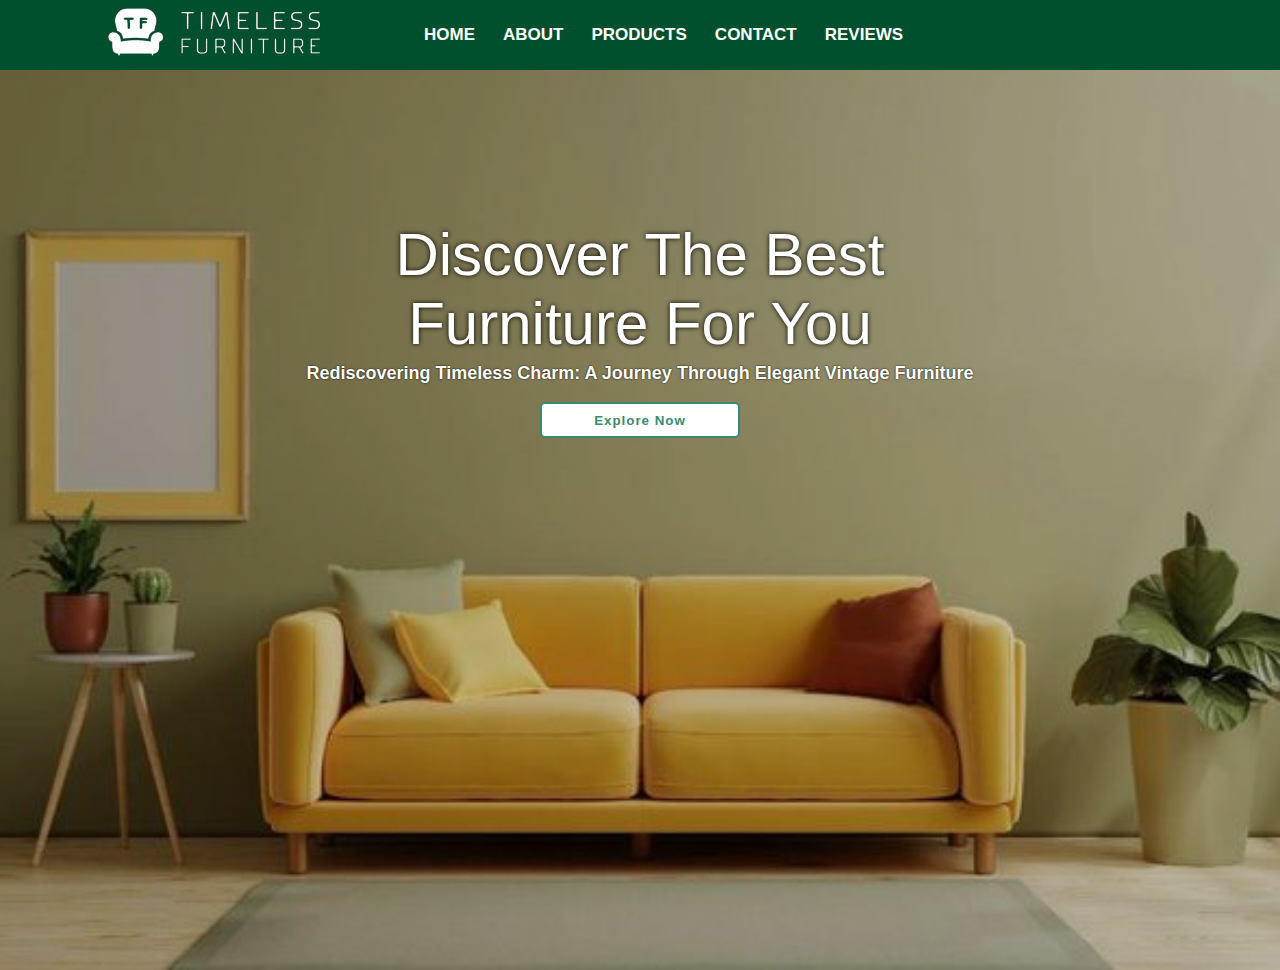
<file: index.html>
<!DOCTYPE html>
<html lang="en">
<head>
    <meta charset="UTF-8">
    <meta http-equiv="X-UA-Compatible" content="IE=edge">
    <meta name="viewport" content="width=device-width, initial-scale=1.0">
    <title>Timeless Furniture</title>

    <!-- Style Css Link -->
    <link rel="stylesheet" href="style.css">
    <!-- Style Css Link -->

    <!-- Font Awesome Cdn -->
    <link rel="stylesheet" href="https://cdnjs.cloudflare.com/ajax/libs/font-awesome/6.4.0/css/all.min.css">
    <!-- Font Awesome Cdn -->

</head>
<body>

    <!-- Header Start -->
    <div class="header">
        <nav>
            <input type="checkbox" id="show-search">
            <input type="checkbox" id="show-menu">
            <label for="show-menu" class="menu-icon"><i class="fas fa-bars"></i></label>
            <div class="content">
                <a href="index.html" class="logo"><img src="./images/ggg-.png" alt=""></a>

                <ul class="links">

                    <li><a href="index.html">HOME</a></li>
                    <li><a href="about.html">ABOUT</a></li>
                    <li><a href="products.html">PRODUCTS</a></li>
                    <li><a href="contact.html">CONTACT</a></li>
                     <li><a href="reviews.html">REVIEWS</a></li>
                </ul>
            </div>
            

        </nav>
    </div>
    <!-- Header End -->
    <!-- Home Section Start -->

    <div class="home">
        <div class="main-text">
            <h1>Discover The Best <br>Furniture For You</h1>
            <p>Rediscovering Timeless Charm: A Journey Through Elegant Vintage Furniture</p>
            <a href="products.html"><button id="btn">Explore Now</button></a>
        </div>
    </div>
    <!-- Home Section End -->



</body>
</html>
</file>
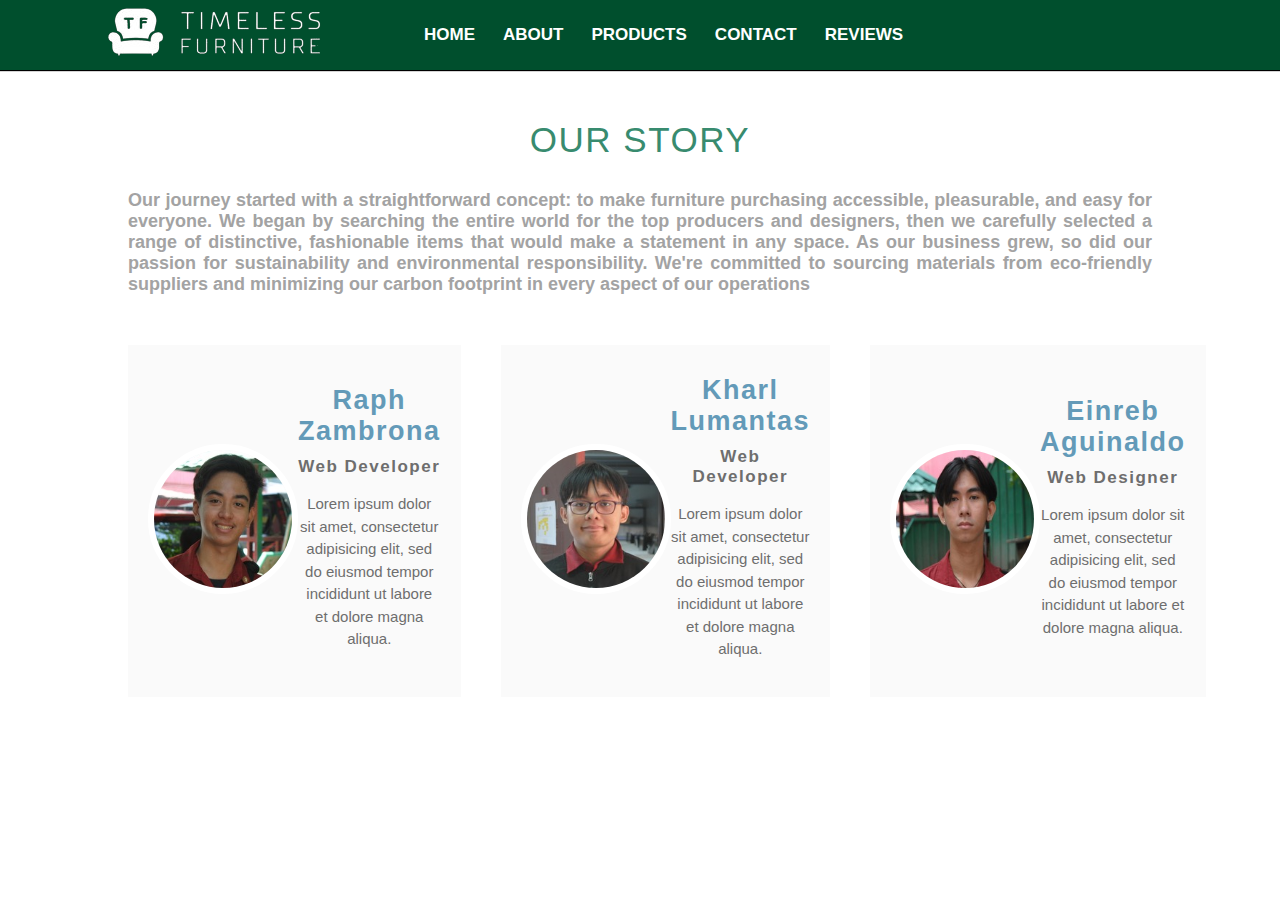
<file: about.html>
<!DOCTYPE html>
<html lang="en">
<head>
    <meta charset="UTF-8">
    <meta http-equiv="X-UA-Compatible" content="IE=edge">
    <meta name="viewport" content="width=device-width, initial-scale=1.0">
    <title>Timeless Furniture</title>

    <!-- Style Css Link -->
    <link rel="stylesheet" href="style.css">
    <!-- Style Css Link -->

    <!-- Font Awesome Cdn -->
    <link rel="stylesheet" href="https://cdnjs.cloudflare.com/ajax/libs/font-awesome/6.4.0/css/all.min.css">
    <!-- Font Awesome Cdn -->

</head>
<body>

  <!-- Header Start -->
    <div class="header">
        <nav>
            <input type="checkbox" id="show-search">
            <input type="checkbox" id="show-menu">
            <label for="show-menu" class="menu-icon"><i class="fas fa-bars"></i></label>
            <div class="content">
                <a href="index.html" class="logo"><img src="./images/ggg-.png" alt=""></a>

                <ul class="links">
                    <li><a href="index.html">HOME</a></li>
                    <li><a href="about.html">ABOUT</a></li>
                    <li><a href="products.html">PRODUCTS</a></li>
                    <li><a href="contact.html">CONTACT</a></li>
                     <li><a href="reviews.html">REVIEWS</a></li>
                </ul>
            </div>
           

        </nav>
    </div>
    <!-- Header End -->


    <!-- About Section Start -->   
<div class="team-section">
    <div class="container">
        <div class="row">
            <div class="title">
                <h1>Our Story</h1>
                <p>Our journey started with a straightforward concept: to make furniture purchasing accessible, pleasurable, and easy for everyone. We began by searching the entire world for the top producers and designers, then we carefully selected a range of distinctive, fashionable items that would make a statement in any space. As our business grew, so did our passion for sustainability and environmental responsibility. We're committed to sourcing materials from eco-friendly suppliers and minimizing our carbon footprint in every aspect of our operations</p>
            </div>
        </div>
        <div class="team-card">
            <div class="card">
                <div class="image-section">
                <img src="images/DSC_3.jpg">
        </div>
        <div class="content">
            <h3>Raph Zambrona</h3>
            <h4>Web Developer</h4>
            <p>Lorem ipsum dolor sit amet, consectetur adipisicing elit, sed do eiusmod tempor incididunt ut labore et dolore magna aliqua.</p>
        </div>
        </div>
        <div class="card">
            <div class="image-section">
                <img src="images/DSC_2.jpg">
            </div>
            <div class="content">
                <h3>Kharl Lumantas</h3>
                <h4>Web Developer</h4>
                <p>Lorem ipsum dolor sit amet, consectetur adipisicing elit, sed do eiusmod tempor incididunt ut labore et dolore magna aliqua.</p>
            </div>
            </div>
            <div class="card">
                <div class="image-section">
                    <img src="images/DSC_1.jpg">
                </div>
                <div class="content">
                <h3>Einreb Aguinaldo</h3>
                <h4>Web Designer</h4>
                <p>Lorem ipsum dolor sit amet, consectetur adipisicing elit, sed do eiusmod tempor incididunt ut labore et dolore magna aliqua.</p>
            </div>
        </div>
    </div>
</div>
    <!-- About Section End -->    



</body>
</html>
</file>
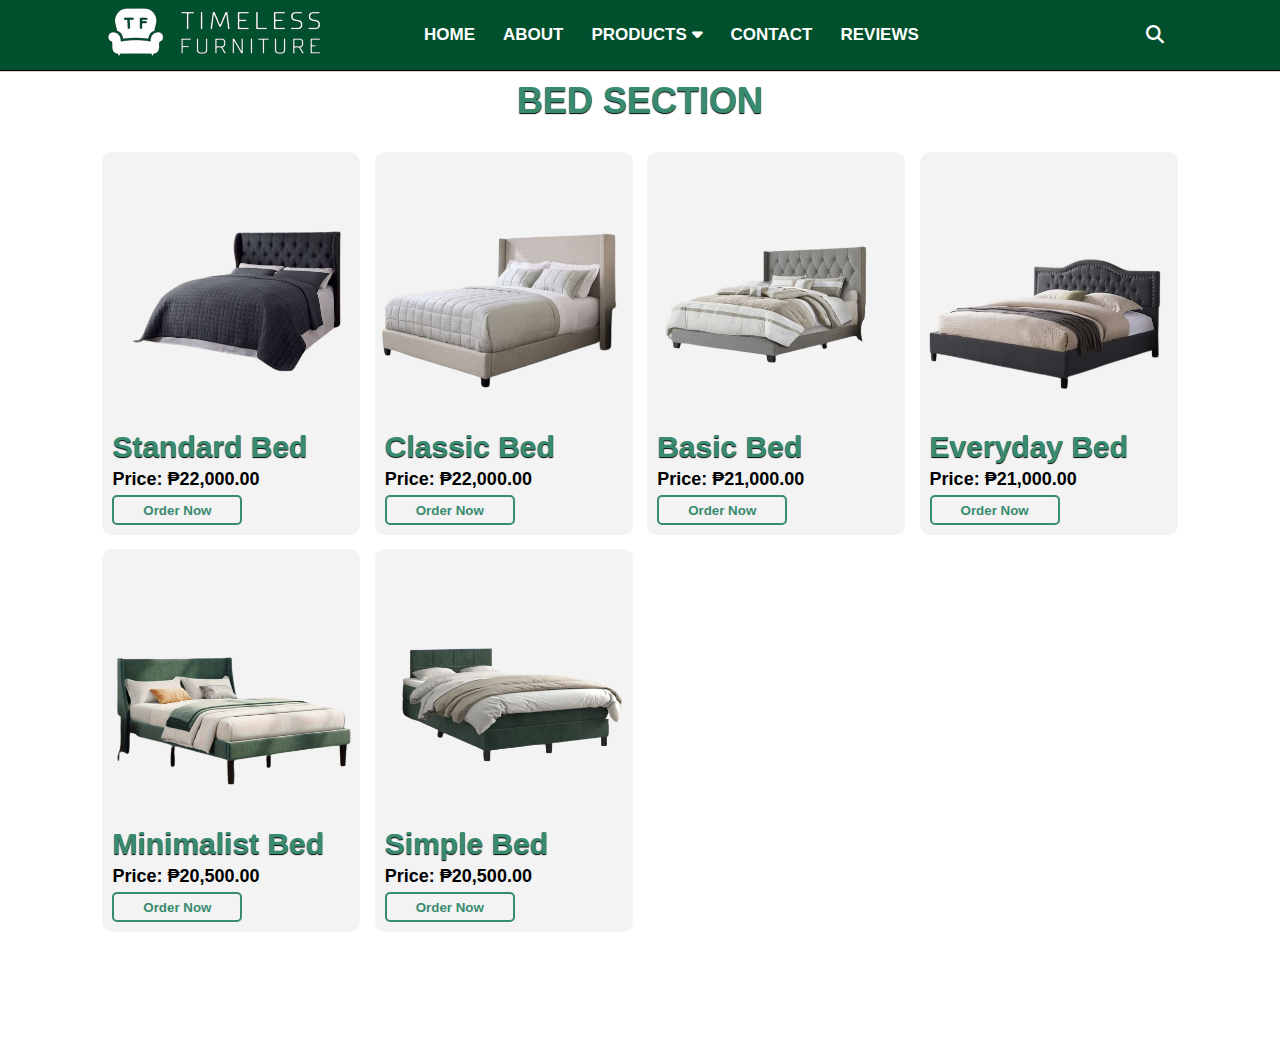
<file: bed.html>
<!DOCTYPE html>
<html lang="en">
<head>
    <meta charset="UTF-8">
    <meta http-equiv="X-UA-Compatible" content="IE=edge">
    <meta name="viewport" content="width=device-width, initial-scale=1.0">
    <title>Timeless Furniture</title>

    <!-- Style Css Link -->
    <link rel="stylesheet" href="style.css">
    <!-- Style Css Link -->

    <!-- Font Awesome Cdn -->
    <link rel="stylesheet" href="https://cdnjs.cloudflare.com/ajax/libs/font-awesome/6.4.0/css/all.min.css">

</head>
<body>


    <!-- Header Start -->
    <div class="header">
        <nav>
            <input type="checkbox" id="show-search">
            <input type="checkbox" id="show-menu">
            <label for="show-menu" class="menu-icon"><i class="fas fa-bars"></i></label>
            <div class="content">
                <a href="index.html" class="logo"><img src="./images/ggg-.png" alt=""></a>

                <ul class="links">
                    <li><a href="index.html">HOME</a></li>
                    <li><a href="about.html">ABOUT</a></li>
                    <li><a href="products.html">PRODUCTS <i class="fas fa-caret-down"></i></a>


                        <div class="dropdown_menu">
                            <ul class="dropdown">
                                 <li><a href="chair.html">Chair</a></li>
                                 <li><a href="bed.html">Bed</a></li>
                                  <li><a href="table.html">Table</a></li>
                                   <li><a href="sofa.html">Sofa</a></li>
                            </ul>
                        </div>    
                    </li>

                    <li><a href="contact.html">CONTACT</a></li>
                    <li><a href="reviews.html">REVIEWS</a></li>
                </ul>
            </div>
            <label for="show-search" class="search-icon"><i class="fas fa-search"></i></label>
            <form action="#" class="search-box">
                <input type="text" placeholder="Search" required>
                <button type="submit" class="go-icon"><i class="fas fa-long-arrow-alt-right"></i></button>
            </form>

        </nav>
    </div>
 
    <!-- Header End -->


    <!-- Product Section Start -->
    <section class="product" id="product">
        <div class="main-txt">
            <h3>BED SECTION</h3>
        </div>
        <div class="card-content">
            <div class="row">
                <img src="./images/bed1.png" alt="">
                <div class="card-body">
                    <h3> Standard Bed </h3>
                    <h5>Price: ₱22,000.00 </h5>
                    <button>Order Now</button>
                </div>
            </div>
            <div class="row">
                <img src="./images/bed2.png" alt="">
                <div class="card-body">
                    <h3> Classic Bed </h3>
                    <h5>Price: ₱22,000.00 </h5>
                    <button>Order Now</button>
                </div>
            </div>
            <div class="row">
                <img src="./images/bed3.png" alt="">
                <div class="card-body">
                    <h3> Basic Bed </h3>
                    <h5>Price: ₱21,000.00</h5>
                    <button>Order Now</button>
                </div>
            </div>
            <div class="row">
                <img src="./images/bed4.png" alt="">
                <div class="card-body">
                    <h3> Everyday Bed </h3>
                    <h5>Price: ₱21,000.00  </h5>
                    <button>Order Now</button>
                </div>
            </div>
            <div class="row">
                <img src="./images/bed5.jpg" alt="">
                <div class="card-body">
                    <h3> Minimalist Bed </h3>
                    <h5>Price: ₱20,500.00  </h5>
                    <button>Order Now</button>
                </div>
            </div>
            <div class="row">
                <img src="./images/bed6.png" alt="">
                <div class="card-body">
                    <h3> Simple Bed </h3>
                    <h5>Price: ₱20,500.00  </h5>
                    <button>Order Now</button>
                </div>
            </div>

        </div>

       

    </section>
    <!-- Product Section End -->


</body>
</html>
</file>
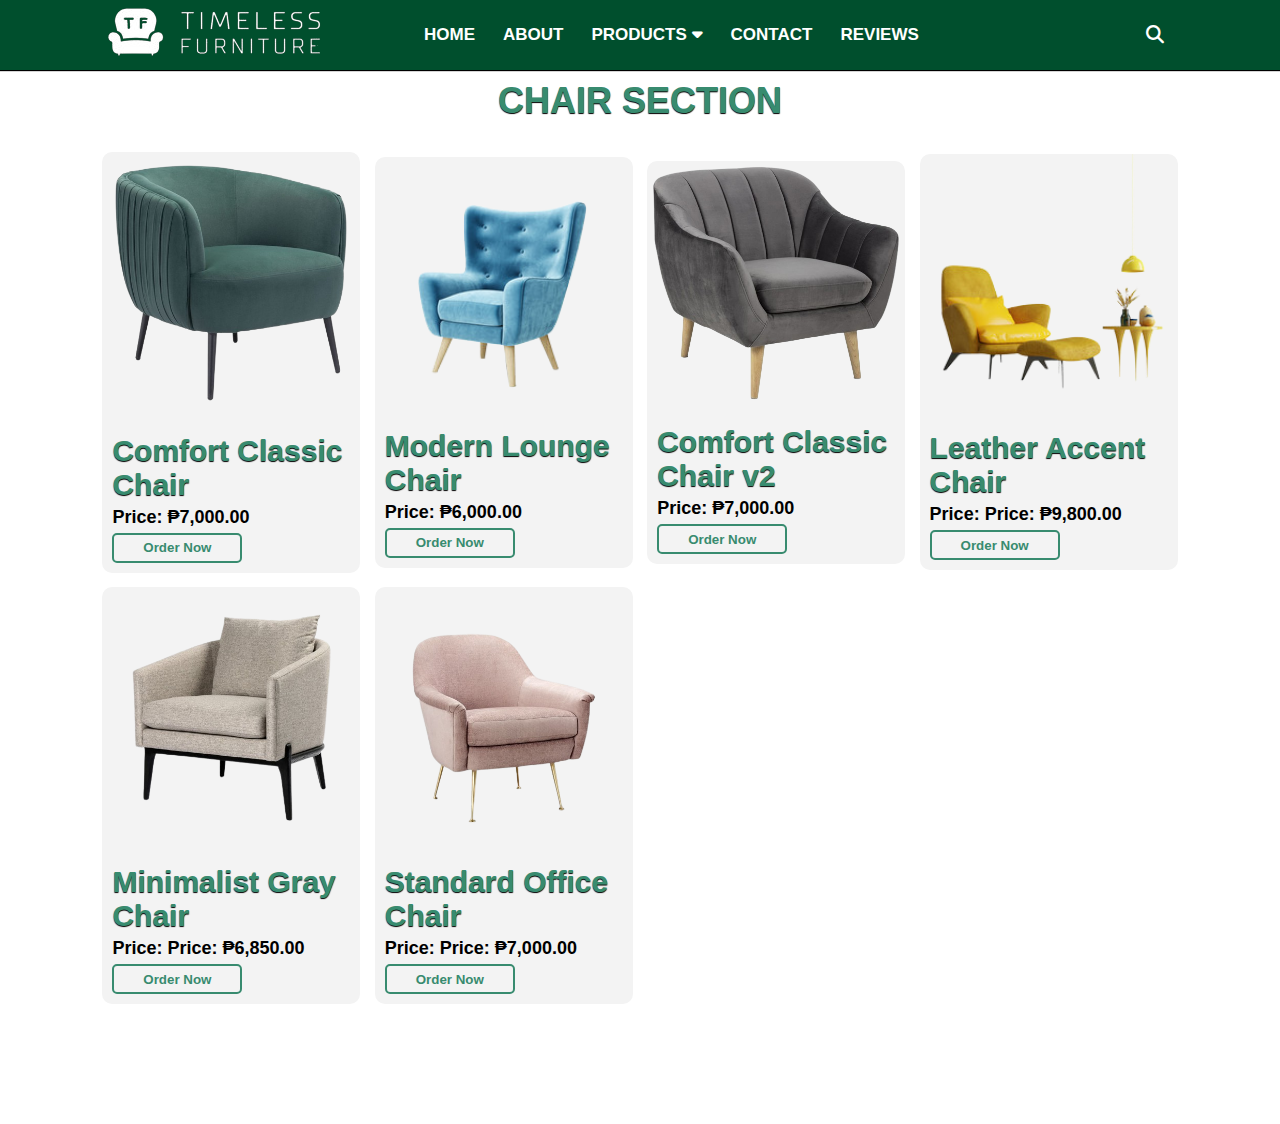
<file: chair.html>
<!DOCTYPE html>
<html lang="en">
<head>
    <meta charset="UTF-8">
    <meta http-equiv="X-UA-Compatible" content="IE=edge">
    <meta name="viewport" content="width=device-width, initial-scale=1.0">
    <title>Timeless Furniture</title>

    <!-- Style Css Link -->
    <link rel="stylesheet" href="style.css">
    <!-- Style Css Link -->

    <!-- Font Awesome Cdn -->
    <link rel="stylesheet" href="https://cdnjs.cloudflare.com/ajax/libs/font-awesome/6.4.0/css/all.min.css">

</head>
<body>


    <!-- Header Start -->
    <div class="header">
        <nav>
            <input type="checkbox" id="show-search">
            <input type="checkbox" id="show-menu">
            <label for="show-menu" class="menu-icon"><i class="fas fa-bars"></i></label>
            <div class="content">
                <a href="index.html" class="logo"><img src="./images/ggg-.png" alt=""></a>

                <ul class="links">
                    <li><a href="index.html">HOME</a></li>
                    <li><a href="about.html">ABOUT</a></li>
                    <li><a href="products.html">PRODUCTS <i class="fas fa-caret-down"></i></a>


                        <div class="dropdown_menu">
                            <ul class="dropdown">
                                 <li><a href="chair.html">Chair</a></li>
                                 <li><a href="bed.html">Bed</a></li>
                                  <li><a href="table.html">Table</a></li>
                                   <li><a href="sofa.html">Sofa</a></li>
                            </ul>
                        </div>    
                    </li>

                    <li><a href="contact.html">CONTACT</a></li>
                    <li><a href="reviews.html">REVIEWS</a></li>
                </ul>
            </div>
            <label for="show-search" class="search-icon"><i class="fas fa-search"></i></label>
            <form action="#" class="search-box">
                <input type="text" placeholder="Search" required>
                <button type="submit" class="go-icon"><i class="fas fa-long-arrow-alt-right"></i></button>
            </form>

        </nav>
    </div>
 
    <!-- Header End -->


    <!-- Product Section Start -->
    <section class="product" id="product">
        <div class="main-txt">
            <h3>CHAIR SECTION</h3>
        </div>
        <div class="card-content">
            <div class="row">
                <img src="./images/chair4.png" alt="">
                <div class="card-body">
                    <h3> Comfort Classic Chair </h3>
                    <h5>Price: ₱7,000.00 </h5>
                    <button>Order Now</button>
                </div>
            </div>
            <div class="row">
                <img src="./images/p2.png" alt="">
                <div class="card-body">
                    <h3> Modern Lounge Chair </h3>
                    <h5>Price: ₱6,000.00 </h5>
                    <button>Order Now</button>
                </div>
            </div>
            <div class="row">
                <img src="./images/chair3.png" alt="">
                <div class="card-body">
                    <h3> Comfort Classic Chair v2</h3>
                    <h5>Price: ₱7,000.00</h5>
                    <button>Order Now</button>
                </div>
            </div>
            <div class="row">
                <img src="./images/p4.png" alt="">
                <div class="card-body">
                    <h3> Leather Accent Chair </h3>
                    <h5>Price: Price: ₱9,800.00  </h5>
                    <button>Order Now</button>
                </div>
            </div>
            <div class="row">
                <img src="./images/chair5.png" alt="">
                <div class="card-body">
                    <h3> Minimalist Gray Chair </h3>
                    <h5>Price: Price: ₱6,850.00  </h5>
                    <button>Order Now</button>
                </div>
            </div>
            <div class="row">
                <img src="./images/chair2.png" alt="">
                <div class="card-body">
                    <h3> Standard Office Chair </h3>
                    <h5>Price: Price: ₱7,000.00  </h5>
                    <button>Order Now</button>
                </div>
            </div>
        </div>

       

    </section>
    <!-- Product Section End -->


</body>
</html>
</file>
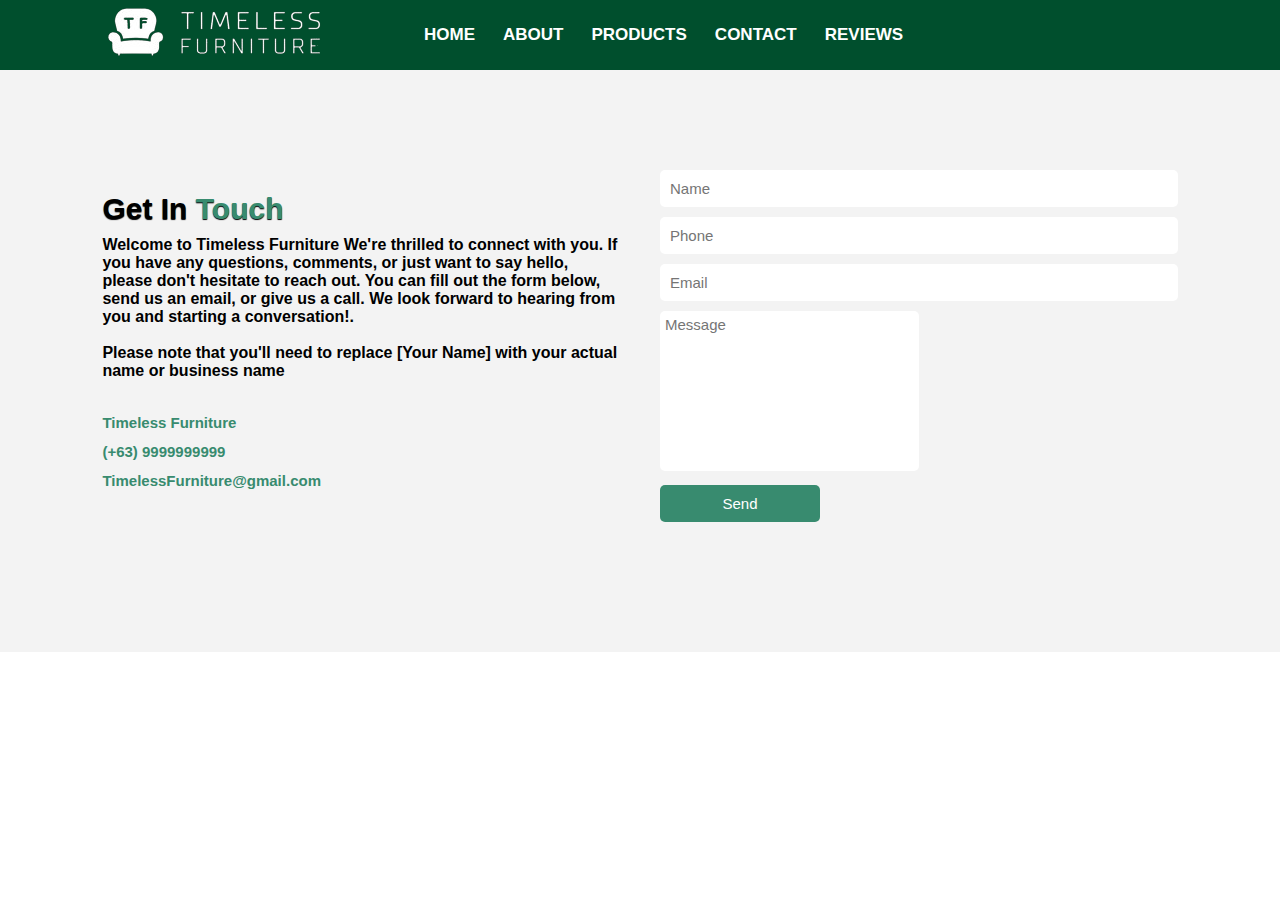
<file: contact.html>
<!DOCTYPE html>
<html lang="en">
<head>
    <meta charset="UTF-8">
    <meta http-equiv="X-UA-Compatible" content="IE=edge">
    <meta name="viewport" content="width=device-width, initial-scale=1.0">
    <title>Timeless Furniture</title>

    <!-- Style Css Link -->
    <link rel="stylesheet" href="style.css">
    <!-- Style Css Link -->

    <!-- Font Awesome Cdn -->
    <link rel="stylesheet" href="https://cdnjs.cloudflare.com/ajax/libs/font-awesome/6.4.0/css/all.min.css">
    <!-- Font Awesome Cdn -->

</head>
<body>

    <!-- Header Start -->
    <div class="header">
        <nav>
            <input type="checkbox" id="show-search">
            <input type="checkbox" id="show-menu">
            <label for="show-menu" class="menu-icon"><i class="fas fa-bars"></i></label>
            <div class="content">
                <a href="index.html" class="logo"><img src="./images/ggg-.png" alt=""></a>

                <ul class="links">
                    <li><a href="index.html">HOME</a></li>
                    <li><a href="about.html">ABOUT</a></li>
                    <li><a href="products.html">PRODUCTS</a></li>
                    <li><a href="contact.html">CONTACT</a></li>
                     <li><a href="reviews.html">REVIEWS</a></li>
                </ul>
            </div>
           

        </nav>
    </div>
    <!-- Header End -->
<section class="contact" id="contact">
        <div class="content-text">
            <h2>Get In <span>Touch</span></h2>
            <p>Welcome to Timeless Furniture We're thrilled to connect with you. If you have any questions, comments, or just want to say hello, please don't hesitate to reach out. You can fill out the form below, send us an email, or give us a call. We look forward to hearing from you and starting a conversation!.</p>
            <br> <p>Please note that you'll need to replace [Your Name] with your actual name or business name</p></br>
            <div class="list">
                <li><a href="#">Timeless Furniture</a></li>
                <li><a href="#">(+63) 9999999999</a></li>
                <li><a href="#">TimelessFurniture@gmail.com</a></li>
            </div>
        </div>

        <div class="contact-form">
            <form action="#">
                <input type="name" placeholder="Name" required>
                <input type="number" placeholder="Phone" required>
                <input type="email" placeholder="Email" required>
                <textarea name="" class="textarea1" cols="35" rows="10" placeholder="Message"></textarea>
                <input type="submit" value="Send" class="submit" required>

            </form>
        </div>

    </section>

</body>
</html>
</file>
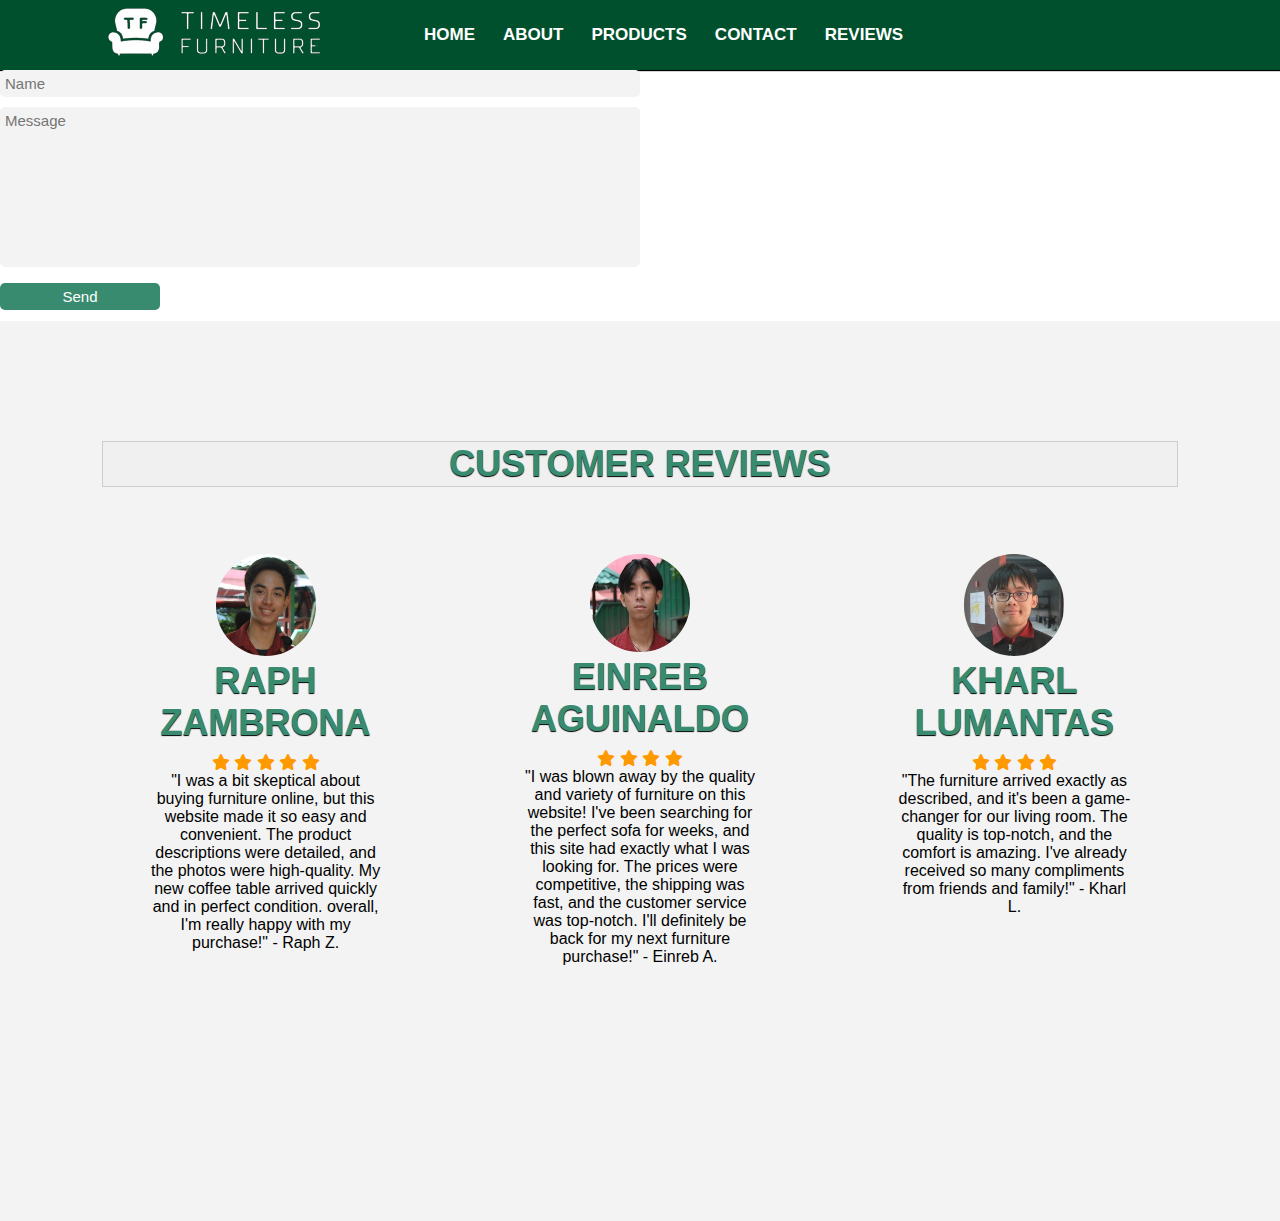
<file: reviews.html>
<!DOCTYPE html>
<html lang="en">
<head>
    <meta charset="UTF-8">
    <meta http-equiv="X-UA-Compatible" content="IE=edge">
    <meta name="viewport" content="width=device-width, initial-scale=1.0">
    <title>Timeless Furniture</title>

    <!-- Style Css Link -->
    <link rel="stylesheet" href="style.css">
    <!-- Style Css Link -->

    <!-- Font Awesome Cdn -->
    <link rel="stylesheet" href="https://cdnjs.cloudflare.com/ajax/libs/font-awesome/6.4.0/css/all.min.css">
    <!-- Font Awesome Cdn -->

</head>
<body>
<!-- Header Start -->
    <div class="header">
        <nav>
            <input type="checkbox" id="show-search">
            <input type="checkbox" id="show-menu">
            <label for="show-menu" class="menu-icon"><i class="fas fa-bars"></i></label>
            <div class="content">
                <a href="index.html" class="logo"><img src="./images/ggg-.png" alt=""></a>

                <ul class="links">
                    <li><a href="index.html">HOME</a></li>
                    <li><a href="about.html">ABOUT</a></li>
                    <li><a href="products.html">PRODUCTS</a></li>
                    <li><a href="contact.html">CONTACT</a></li>
                    <li><a href="reviews.html">REVIEWS</a></li>
                </ul>
            </div>
          

        </nav>
    </div>

    <!-- Review Start -->

     <div class="contact-form1">
            <form action="#">
                <input type="name" placeholder="Name" required>
                <textarea namxe="" id="feedback" cols="35" rows="10" placeholder="Message"></textarea>
                <input type="submit" value="Send" class="submit1" required>
            </form>
    </div>


    <!-- Header End -->
    <section class="review" id="review">
        <div class="main-txt">
            <h3>
  <div style="border: .5px solid #ccc; padding: 1px; background-color: #f0f0f0;">
    Customer Reviews
  </div>
</h3>

        <div class="review-content">
        <div class="box">
        <div class="img">
            <img src="./images/DSC_3.jpg" alt="">
        </div>
        <h3>Raph Zambrona</h3>
        <div class="star">
            <i class="fa-solid fa-star checked"></i>
            <i class="fa-solid fa-star checked"></i>
            <i class="fa-solid fa-star checked"></i>
            <i class="fa-solid fa-star checked"></i>
            <i class="fa-solid fa-star checked"></i>
        </div>
        <p>"I was a bit skeptical about buying furniture online, but this website made it so easy and convenient. The product descriptions were detailed, and the photos were high-quality. My new coffee table arrived quickly and in perfect condition. overall, I'm really happy with my purchase!" - Raph Z.</p>

    </div>
        <div class="box">
        <div class="img">
            <img src="./images/DSC_1.jpg" alt="">
        </div>
        <h3>Einreb Aguinaldo</h3>
        <div class="star">
            <i class="fa-solid fa-star checked"></i>
            <i class="fa-solid fa-star checked"></i>
            <i class="fa-solid fa-star checked"></i>
            <i class="fa-solid fa-star checked"></i>
            <i class=""></i>
        </div>
        <p>"I was blown away by the quality and variety of furniture on this website! I've been searching for the perfect sofa for weeks, and this site had exactly what I was looking for. The prices were competitive, the shipping was fast, and the customer service was top-notch. I'll definitely be back for my next furniture purchase!" - Einreb A.</p>

    </div>
        <div class="box">
        <div class="img">
            <img src="./images/DSC_2.jpg" alt="">
        </div>
        <h3>Kharl Lumantas</h3>
        <div class="star">
            <i class="fa-solid fa-star checked"></i>
            <i class="fa-solid fa-star checked"></i>
            <i class="fa-solid fa-star checked"></i>
            <i class="fa-solid fa-star checked"></i>
            <i class=""></i>
        </div>
        <p>"The furniture arrived exactly as described, and it's been a game-changer for our living room. The quality is top-notch, and the comfort is amazing. I've already received so many compliments from friends and family!" - Kharl L.</p>

    </div>

</div>

    </section>


</body>
</html>
</file>
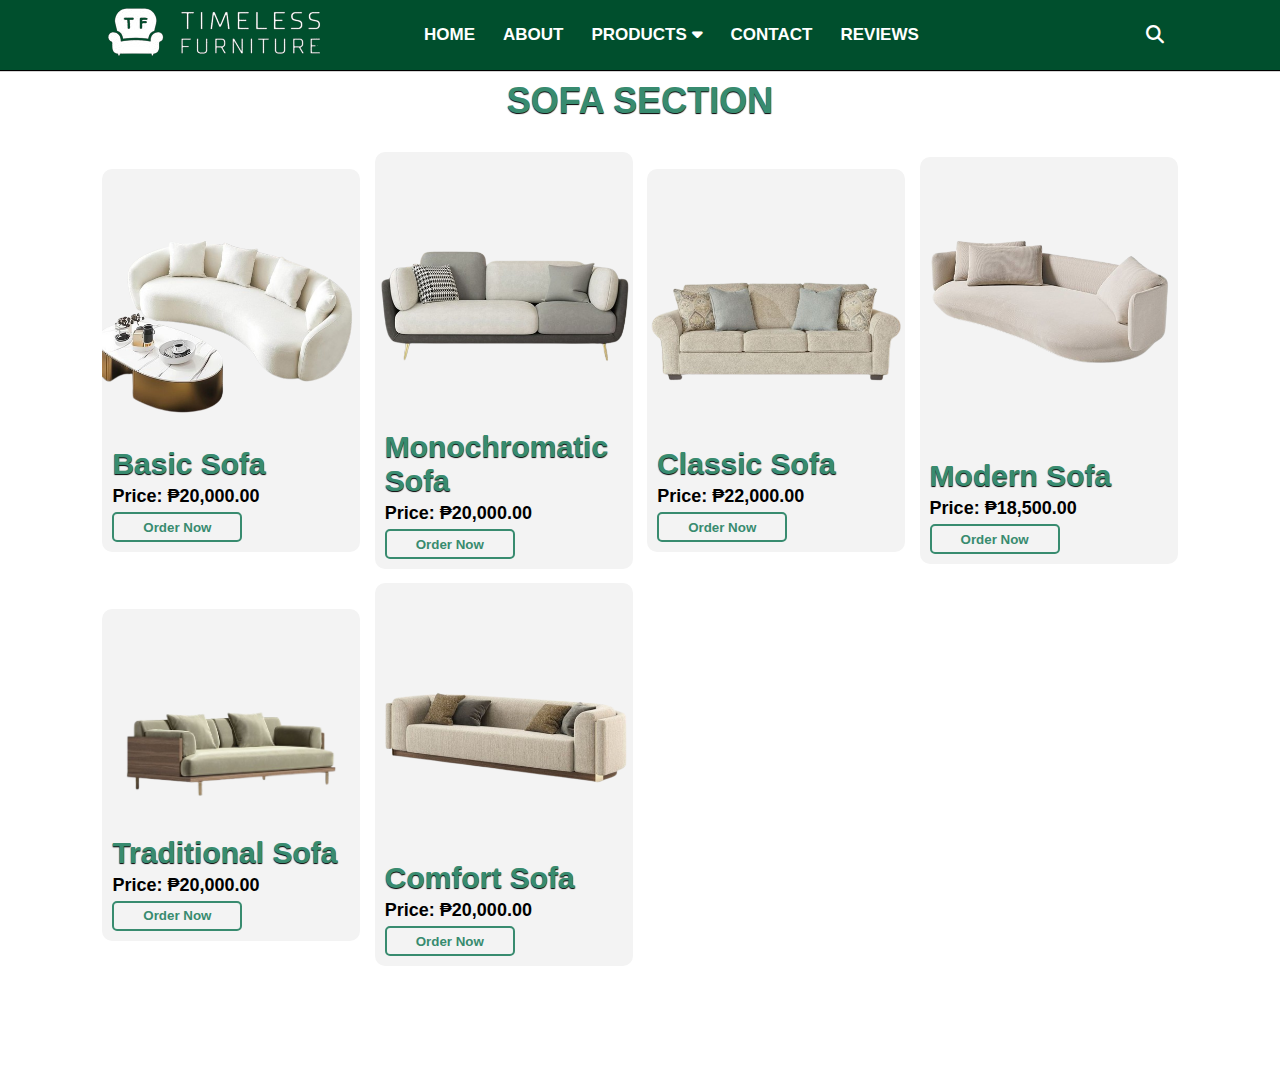
<file: sofa.html>
<!DOCTYPE html>
<html lang="en">
<head>
    <meta charset="UTF-8">
    <meta http-equiv="X-UA-Compatible" content="IE=edge">
    <meta name="viewport" content="width=device-width, initial-scale=1.0">
    <title>Timeless Furniture</title>

    <!-- Style Css Link -->
    <link rel="stylesheet" href="style.css">
    <!-- Style Css Link -->

    <!-- Font Awesome Cdn -->
    <link rel="stylesheet" href="https://cdnjs.cloudflare.com/ajax/libs/font-awesome/6.4.0/css/all.min.css">

</head>
<body>


    <!-- Header Start -->
    <div class="header">
        <nav>
            <input type="checkbox" id="show-search">
            <input type="checkbox" id="show-menu">
            <label for="show-menu" class="menu-icon"><i class="fas fa-bars"></i></label>
            <div class="content">
                <a href="index.html" class="logo"><img src="./images/ggg-.png" alt=""></a>

                <ul class="links">
                    <li><a href="index.html">HOME</a></li>
                    <li><a href="about.html">ABOUT</a></li>
                    <li><a href="products.html">PRODUCTS <i class="fas fa-caret-down"></i></a>


                        <div class="dropdown_menu">
                            <ul class="dropdown">
                                 <li><a href="chair.html">Chair</a></li>
                                 <li><a href="bed.html">Bed</a></li>
                                  <li><a href="table.html">Table</a></li>
                                   <li><a href="sofa.html">Sofa</a></li>
                            </ul>
                        </div>    
                    </li>

                    <li><a href="contact.html">CONTACT</a></li>
                    <li><a href="reviews.html">REVIEWS</a></li>
                </ul>
            </div>
            <label for="show-search" class="search-icon"><i class="fas fa-search"></i></label>
            <form action="#" class="search-box">
                <input type="text" placeholder="Search" required>
                <button type="submit" class="go-icon"><i class="fas fa-long-arrow-alt-right"></i></button>
            </form>

        </nav>
    </div>
 
    <!-- Header End -->


    <!-- Product Section Start -->
    <section class="product" id="product">
        <div class="main-txt">
            <h3>SOFA SECTION</h3>
        </div>
        <div class="card-content">
            <div class="row">
                <img src="./images/sofa.png" alt="">
                <div class="card-body">
                    <h3> Basic Sofa </h3>
                    <h5>Price: ₱20,000.00 </h5>
                    <button>Order Now</button>
                </div>
            </div>
            <div class="row">
                <img src="./images/sofa1.png" alt="">
                <div class="card-body">
                    <h3> Monochromatic Sofa </h3>
                    <h5>Price: ₱20,000.00 </h5>
                    <button>Order Now</button>
                </div>
            </div>
            <div class="row">
                <img src="./images/sofa2.png" alt="">
                <div class="card-body">
                    <h3> Classic Sofa </h3>
                    <h5>Price: ₱22,000.00</h5>
                    <button>Order Now</button>
                </div>
            </div>
            <div class="row">
                <img src="./images/sofa3.png" alt="">
                <div class="card-body">
                    <h3> Modern Sofa </h3>
                    <h5>Price: ₱18,500.00  </h5>
                    <button>Order Now</button>
                </div>
            </div>
            <div class="row">
                <img src="./images/sofa4.png" alt="">
                <div class="card-body">
                    <h3> Traditional Sofa </h3>
                    <h5>Price: ₱20,000.00  </h5>
                    <button>Order Now</button>
                </div>
            </div>
            <div class="row">
                <img src="./images/sofa6.png" alt="">
                <div class="card-body">
                    <h3> Comfort Sofa </h3>
                    <h5>Price: ₱20,000.00  </h5>
                    <button>Order Now</button>
                </div>
            </div>

        </div>

       

    </section>
    <!-- Product Section End -->


</body>
</html>
</file>
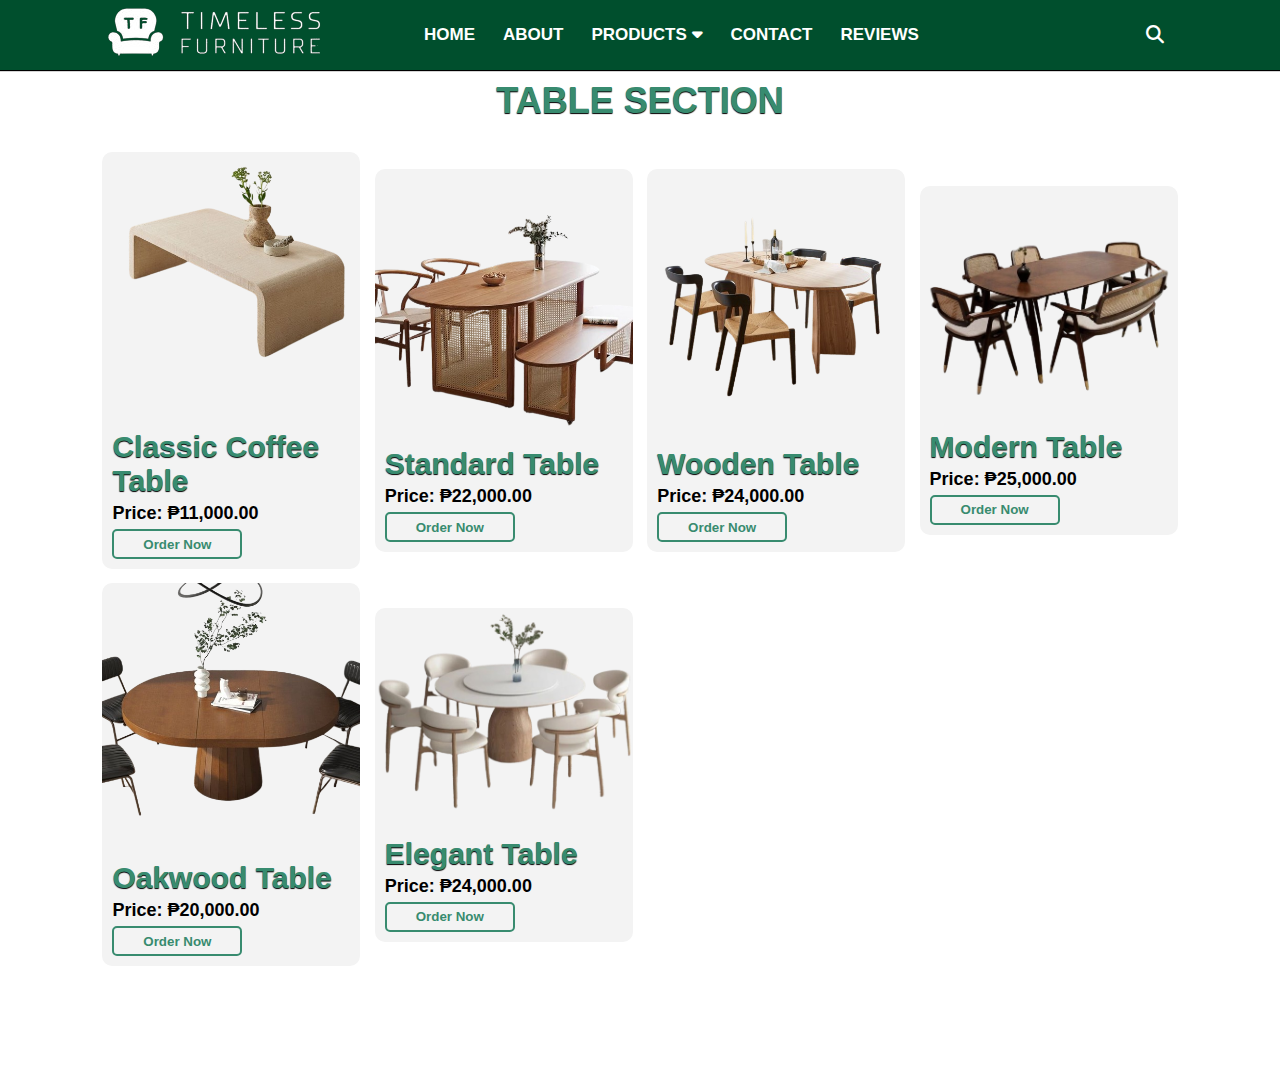
<file: table.html>
<!DOCTYPE html>
<html lang="en">
<head>
    <meta charset="UTF-8">
    <meta http-equiv="X-UA-Compatible" content="IE=edge">
    <meta name="viewport" content="width=device-width, initial-scale=1.0">
    <title>Timeless Furniture</title>

    <!-- Style Css Link -->
    <link rel="stylesheet" href="style.css">
    <!-- Style Css Link -->

    <!-- Font Awesome Cdn -->
    <link rel="stylesheet" href="https://cdnjs.cloudflare.com/ajax/libs/font-awesome/6.4.0/css/all.min.css">

</head>
<body>


    <!-- Header Start -->
    <div class="header">
        <nav>
            <input type="checkbox" id="show-search">
            <input type="checkbox" id="show-menu">
            <label for="show-menu" class="menu-icon"><i class="fas fa-bars"></i></label>
            <div class="content">
                <a href="index.html" class="logo"><img src="./images/ggg-.png" alt=""></a>

                <ul class="links">
                    <li><a href="index.html">HOME</a></li>
                    <li><a href="about.html">ABOUT</a></li>
                    <li><a href="products.html">PRODUCTS <i class="fas fa-caret-down"></i></a>


                        <div class="dropdown_menu">
                            <ul class="dropdown">
                                 <li><a href="chair.html">Chair</a></li>
                                 <li><a href="bed.html">Bed</a></li>
                                  <li><a href="table.html">Table</a></li>
                                   <li><a href="sofa.html">Sofa</a></li>
                            </ul>
                        </div>    
                    </li>

                    <li><a href="contact.html">CONTACT</a></li>
                    <li><a href="reviews.html">REVIEWS</a></li>
                </ul>
            </div>
            <label for="show-search" class="search-icon"><i class="fas fa-search"></i></label>
            <form action="#" class="search-box">
                <input type="text" placeholder="Search" required>
                <button type="submit" class="go-icon"><i class="fas fa-long-arrow-alt-right"></i></button>
            </form>

        </nav>
    </div>
 
    <!-- Header End -->


    <!-- Product Section Start -->
    <section class="product" id="product">
        <div class="main-txt">
            <h3>TABLE SECTION</h3>
        </div>
        <div class="card-content">
            <div class="row">
                <img src="./images/table.jfif" alt="">
                <div class="card-body">
                    <h3> Classic Coffee Table </h3>
                    <h5>Price: ₱11,000.00 </h5>
                    <button>Order Now</button>
                </div>
            </div>
            <div class="row">
                <img src="./images/table1.png" alt="">
                <div class="card-body">
                    <h3> Standard Table </h3>
                    <h5>Price: ₱22,000.00 </h5>
                    <button>Order Now</button>
                </div>
            </div>
            <div class="row">
                <img src="./images/table3.jfif" alt="">
                <div class="card-body">
                    <h3> Wooden Table </h3>
                    <h5>Price: ₱24,000.00</h5>
                    <button>Order Now</button>
                </div>
            </div>
            <div class="row">
                <img src="./images/table5.png" alt="">
                <div class="card-body">
                    <h3> Modern Table </h3>
                    <h5>Price: ₱25,000.00  </h5>
                    <button>Order Now</button>
                </div>
            </div>
            <div class="row">
                <img src="./images/table6.png" alt="">
                <div class="card-body">
                    <h3> Oakwood Table </h3>
                    <h5>Price: ₱20,000.00  </h5>
                    <button>Order Now</button>
                </div>
            </div>
            <div class="row">
                <img src="./images/table7.png" alt="">
                <div class="card-body">
                    <h3> Elegant Table </h3>
                    <h5>Price: ₱24,000.00  </h5>
                    <button>Order Now</button>
                </div>
            </div>
        </div>

       

    </section>
    <!-- Product Section End -->


</body>
</html>
</file>
<file: style.css>
*{
    margin: 0;
    padding: 0;
    box-sizing: border-box;
    text-decoration: none;
    list-style: none;
    scroll-behavior: smooth;


}
html::-webkit-scrollbar-track{
    background: transparent;
}
html::-webkit-scrollbar-thumb{
    background: #388b6f;
    border-radius: 10px;
}
html::-webkit-scrollbar{
    width: 10px;
}
body{
    background: white;
}

 
/* Header Start */
.content .links {
  font-family: "Bebas Neue", sans-serif;
  font-weight: 400;
  font-style: normal;
}

.header{
    background: #004F2D;
    width: 100%;
    box-shadow: 0px 1px 1px black;
}
.header nav{
    position: relative;
    display: flex;
    max-width: calc(100% - 200px);
    margin: 0 auto;
    height: 70px;
    align-items: center;
    justify-content: space-between;
}
nav .content{
    display: flex;
    align-items: center;
}
nav .content .links{
    margin-left: 80px;
    display: flex;

}
nav .content .logo a img{
    width: 150px;
}
nav .content .links li{
    list-style: none;
    line-height: 70px;
}
.logo {
    margin-left: px;
    font-size: 2.5rem;
    color: white;
    font-weight: bold;

}
.content .links li a,
.content .links li label{
    color: white;
    font-size: 17px;
    padding: 14px;
    font-weight: bold;
    border-radius: 5px;
    transition: all 0.3s ease;
}
.content .links li label{
    display: none;
}
.content .links li a:hover,
.content .links li label:hover{
    color: #388b6f;
}
.header .search-icon,
.header .menu-icon{
    color: white;
    font-size: 18px;
    line-height: 70px;
    width: 50px;
    text-align: center;
    cursor: pointer;
}
.header .menu-icon{
    display: none;
}
.header #show-search:checked ~ .search-icon i::before{
    content: "\f00d";
}
.header .search-box{
    position: absolute;
    height: 80%;
    max-width: calc(75% - 30px);
    width: 100%;
    opacity: 0;
    pointer-events: none;
    transition: all 0.3s ease;
}
.header #show-search:checked ~ .search-box{
    opacity: 1;
    pointer-events: auto;
}
.search-box input{
    width: 100%;
    height: 100%;
    border: none;
    outline: none;
    font-size: 17px;
    color: black;
    background: white;
    padding: 0 100px 0 15px;
}
.search-box input::placeholder{
    color: black;
}
.search-box .go-icon{
    position: absolute;
    right: 10px;
    top: 50%;
    transform: translateY(-50%);
    line-height: 60px;
    width: 70px;
    background: transparent;
    border: none;
    outline: none;
    color: black;
    font-size: 20px;
    cursor: pointer;
}
.header input[type="checkbox"]{
    display: none;
}

ul {
    list-style: none;
    
}

ul li {
    display: inline-block;
    position: relative;
}

ul li a {
    display: block;
    padding: 20px 25px;
    color: #fff;
    text-decoration: none;
    text-align: center;
}

ul li ul.dropdown li {
    display: block;


}

ul li ul.dropdown {
    width: 100%;
    background: #1E555C;
    position: absolute;
    z-index: 999;
    display: none;
    top: 84px;
    padding-bottom: 10px;
}

ul li:hover ul.dropdown {
    display: block;
}


/* Responsive */
@media screen and (max-width:1250px){
    .header nav{
        max-width: 100%;
        padding: 0px 20px;
    }
    nav .content .links{
        margin-left: 30px;
    }
    .content .links a{
        padding: 8px 13px;
    }
    .header .search-box{
        max-width: calc(100% - 100px);
    }
    .header .search-box input{
        padding: 0px 100px 0px 15px;
    }
}
@media screen and (max-width: 900px){
    .header .menu-icon{
        display: block;
    }
    .header #show-menu:checked ~ .menu-icon i::before{
        content: "\f00d";
    }
    nav .content .links{
        display: block;
        position: fixed;
        background: black;
        height: 100%;
        width: 100%;
        top: 70px;
        left: -100%;
        margin-left: 0;
        max-width: 350px;
        overflow: auto;
        padding-bottom: 100px;
        transition: all 0.3s ease;
    }
    nav #show-menu:checked ~ .content .links{
        left: 0%;
    }
    .content .links li{
        margin: 15px 20px;
    }
    .content .links li a,
    .content .links li label{
        line-height: 40px;
        font-size: 20px;
        display: block;
        padding: 8px 18px;
        cursor: pointer;
    }
    .content .links li a.desktop-link {
        display: none;
    }
}
/* Header End */





/* Home Section Start */
h1, p {
  font-family: "Bebas Neue", sans-serif;
  font-weight: 400;
  font-style: normal;
}
.home{
    width: 100%;
    height: 100vh;
    background-image: linear-gradient(rgba(0,0,0,0.2),rgba(0,0,0,0.2)), url(./images/bg1.jpg);
    background-repeat: no-repeat;
    background-size: cover;
    background-position: 50%;
}
.home .main-text{
    text-align: center;
    padding: 150px 10% 10px;
}
.main-text h1{
    font-size: 60px;
    color: #fff;
    text-shadow: 0px 0px 5px black;
}
.home .main-text p{
    font-size: 18px;
    color: white;
    margin-top: 5px;
    text-shadow: 0px 0px 2px black ;
    font-weight: bold;
}
#btn{
    width: 200px;
    height: 36px;
    font-weight: bold;
    background: white;
    color: #388b6f;
    letter-spacing: 1px;
    border: 2px solid #388b6f;
    border-radius: 5px;
    margin-top: 18px;
    transition: 0.5s;
    cursor: pointer;
}
#btn:hover{
    background-color: #388b6f;
    color: white;
}
/* Home Section End */



/* About Section Start */
@import url('https://fonts.googleapis.com/css?family=Lato:wght@100; 300; 400; 700; 900&display=swap');
*{
    margin: 0px;
    padding: 0px;
    box-sizing: border-box;
    font-family: 'Lato', sans-serif;
}

.team-section {
    width: 100%;
}

.team-section .container {
    width: 80%;
    margin: auto;
}

.team-section .container .row {
    width: 100%;
    margin: auto;
}

.team-section .container .row .title {
    text-align: center;
    margin-top: 50px;
}

.team-section .container .row .title h1 {
    font-size: 35px;
    text-transform: uppercase;
    letter-spacing: 1.5px;
    color: #388b6f;
}
.team-section .container .row .title p {
  font-size: 18px;
  font-family: sans-serif;
  margin: 30px 0px;
  color: #a3a3a3;
  font-weight: bold;
  text-align: justify
}

.team-section .container .team-card {
  width: 100%;
  display: grid;
  grid-template-columns: repeat(3, 1fr);
  grid-gap: 40px;
  margin-top: 50px;
}

.team-section .container .team-card .card {
  width: 100%;
  background-color: #fafafa;
  display: flex;
  justify-content: center;
  align-items: center;
  padding: 20px;
  cursor: pointer;
}
.team-section .container .team-card .card:hover {
  background-color: #f3f3f3;
  transition: 0.3s;
}

.team-section .container .team-card .card .image-section img {
  height: 150px;
  width: 150px;
  border-radius: 50%;
  border: 6px solid #fff;
}

.team-section .container .team-card .card .content {
  width: 100%;
  text-align: center;
}
.team-section .container .team-card .card .content {
  h3{
    font-size: 27px;
    margin-top: 10px;
    letter-spacing: 1.5px;
    color: #639ab8;
}
  h4{
    font-size: 17px;
    margin-top: 10px;
    letter-spacing: 1.5px;
    color: #6e6e6e;
}
  p{
    font-size: 15px;
    margin: 16px 0px;
    line-height: 1.5;
    color: #6e6e6e;
    }
}
@media screen and (max-width: 900px) {
  .team-section .container .team-card {
    grid-template-columns: repeat(2, 1fr);
  }
}

@media screen and (max-width: 768px) {
  .team-section .container .team-card {
    grid-template-columns: 1fr;
  }
}
/* About Section End */



/* Product Section Start */
/* Dropdown Button */
.dropbtn {
  background-color: #004F2D;
  color: white;
  padding: 16px;
  font-size: 16px;
  border: none;
  cursor: pointer;
}

/* Dropdown button on hover & focus */
.dropbtn:hover, .dropbtn:focus {
  background-color: #2980B9;
}

/* The container <div> - needed to position the dropdown content */
.dropdown {
  position: relative;
  display: inline-block;
}

/* Dropdown Content (Hidden by Default) */
.dropdown-content {
  display: none;
  position: absolute;
  background-color: #f1f1f1;
  min-width: 160px;
  box-shadow: 0px 8px 16px 0px rgba(0,0,0,0.2);
  z-index: 1;
}

/* Links inside the dropdown */
.dropdown-content a {
  color: black;
  padding: 12px 16px;
  text-decoration: none;
  display: block;
}

/* Change color of dropdown links on hover */
.dropdown-content a:hover {background-color: #ddd;}

/* Show the dropdown menu (use JS to add this class to the .dropdown-content container when the user clicks on the dropdown button) */
.show {display:block;}
.product{
    padding: 10px 8% 120px;
}
.main-txt{
    text-align: center;
}
.main-txt h3{
    font-size: 36px;
    text-transform: uppercase;
    font-weight: 600;
    color: #388b6f;
    text-shadow: 0px 1px 1px black;
}
.card-content{
    display: grid;
    grid-template-columns: repeat(auto-fit, minmax(250px, auto));
    align-items: center;    
    gap: 0.90rem;
    margin-top: 30px;
}
.card-content .row{
    background: #f3f3f3;
    position: relative;
    overflow: hidden;
    border-radius: 10px;
    cursor: pointer;
}
.row img{
    width: 100%;
    display: block;
}
.card-body{
    padding: 10px;
}
.card-body h3{
    margin-top: 10px;
    font-size: 30px;
    font-weight: 550;
    color: #388b6f;
    text-shadow: 0px 1px 1px black;
}
.card-body p{
    font-weight: 500;
    margin-top: 5px;
    letter-spacing: 1px;
}
.card-body h5{
    margin-top: 5px;
    font-size: 18px;
}
.card-body button{
    width: 130px;
    height: 30px;
    font-weight: 550;
    margin-top: 5px;
    background: transparent;
    color: #388b6f;
    border-radius: 5px;
    border: 2px solid #388b6f;
    transition: 0.5s;
    cursor: pointer;
}
.card-body button:hover{
    background: #388b6f;
    color: white;
}
@media (max-width:920px){
    .card-content{
        grid-template-columns: 1fr;
    }
}
/* Product Section End */
/* Contact Section Start */
.contact{
    display: grid;
    grid-template-columns: repeat(2, 1fr);
    align-items: center;
    gap: 2.5rem;
    padding: 100px 8% 120px;
    background: #f3f3f3;
}
.content-text{
    margin-bottom: 10px;
}
.content-text h2{
    font-size: 30px;
    font-weight: 700;
    margin-bottom: 10px;
    text-shadow: 0px 1px 1px black;
}
.content-text h2 span{
    color: #388b6f;
}
.content-text p{
    font-weight: bold;
}
.list{
    margin-top: 16px;
}
.list li{
    margin-bottom: 12px;
}
.list li a{
    display: block;
    color: #388b6f;
    font-weight: bold;
    font-size: 15px;
    transition: 0.3s ease;
}
.contact-form form{
    position: relative;
}
.contact-form form input,
form textarea{
    width: 100%;
    padding: 10px;
    background: #white;
    color: black;
    border: none;
    outline: none;
    font-size: 15px;
    border-radius: 5px;
    margin-bottom: 10px;
}
.contact-form textarea{
    resize: none;
    height: 160px;
}
.contact-form .submit{
    display: inline-block;
    font-size: 15px;
    background: #388b6f;
    color: white;
    width: 160px;
    transition: 0.5s;
    cursor: pointer;
}
.contact-form .submit:hover{
    width: 175px;
}
@media (max-width:920px){
    .contact{
        grid-template-columns: 1fr;
        max-width: 100%;
    }
}

.textarea1 {
    background: white;
}
/* Review Section Start */

.review{
    padding: 120px 8% 120px;
    background: #f3f3f3;
}
.review-content{
    display: grid;
    grid-template-columns: repeat(auto-fit, minmax(250px, auto));
    gap: 3rem;
    margin-top: 2rem;
}
.box{
    background: #f3f3f3;
    padding: 35px 45px;
    height: 70vh;
    border-radius: 8px;
    transition: 0.5s ease;
}
.img img{
    width: 100px;
    border-radius: 100px;
}
.review .star i{
    color: rgba(255, 153, 0);
    margin-top: 10px;
}
@media (max-width:920px){
    .review-content{
        grid-template-columns: 1fr;
    }
}
.review{
    width: 100%;
    height: 100vh;
    background-repeat: no-repeat;
    background-size: cover;
    background-position: 50%;
    margin-top: 40px;

}

.contact-form1 form{
    position: relative;

}
.contact-form1 form input,
form textarea{
    width: 50%;
    padding: 5px;
    background: #f3f3f3;
    color: black;
    border: none;
    outline: none;
    font-size: 15px;
    border-radius: 5px;
    margin-bottom: 10px;
    margin-right: 400px;
}
.contact-form1 textarea{
    resize: none;
    height: 160px;
}

.contact-form1 .submit1{
    display: inline-block;
    font-size: 15px;
    background: #388b6f;
    color: white;
    width: 160px;
    transition: 0.5s;
    cursor: pointer;
    float: left;
    margin-top: 2px;
}
.contact-form1 .submit1:hover{
    width: 175px;
}
@media (max-width:920px){
    .contact{
        grid-template-columns: 1fr;
        max-width: 100%;
    }
}
</file>
